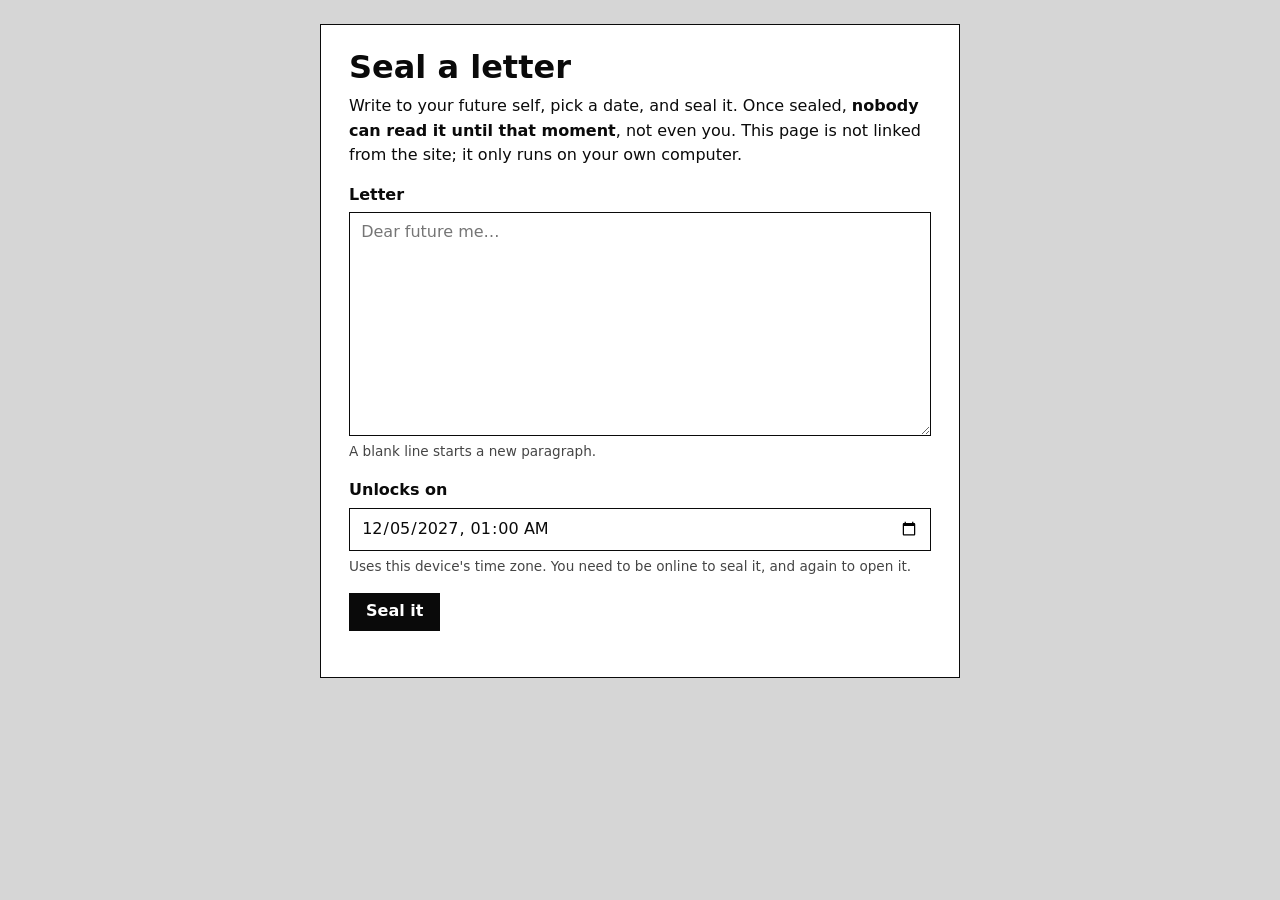
<file: tools/seal-letter.html>
<!doctype html>
<html lang="en" data-theme="light">
<head>
  <meta charset="utf-8">
  <meta name="viewport" content="width=device-width, initial-scale=1">
  <meta name="robots" content="noindex">
  <title>Seal a letter</title>
  <link rel="stylesheet" href="../css/tokens.css">
  <link rel="stylesheet" href="../css/base.css">
  <style>
    body { overflow: auto; padding: 1.5rem; }
    main { max-width: 40rem; margin: 0 auto; background: var(--card); border: var(--bw) solid var(--line); padding: 1.5rem 1.75rem 2rem; }
    h1 { font-size: 2rem; margin-bottom: 0.5rem; }
    textarea { min-height: 14rem; }
    #out { margin-top: 1.25rem; display: none; }
    code { background: var(--card-2); padding: 0 0.3em; }
  </style>
</head>
<body>
  <main>
    <h1>Seal a letter</h1>
    <p>Write to your future self, pick a date, and seal it. Once sealed, <strong>nobody can read it until that moment</strong>, not even you. This page is not linked from the site; it only runs on your own computer.</p>

    <div class="field"><label for="letter">Letter</label><textarea id="letter" placeholder="Dear future me…"></textarea>
      <p class="help">A blank line starts a new paragraph.</p></div>
    <div class="field"><label for="when">Unlocks on</label><input type="datetime-local" id="when">
      <p class="help">Uses this device's time zone. You need to be online to seal it, and again to open it.</p></div>
    <p><button class="btn btn--primary" id="seal" type="button">Seal it</button></p>
    <p id="msg" role="status"></p>

    <div id="out">
      <p>Done. The file below is scrambled; the letter is nowhere in it. <strong>Download it and replace <code>data/letter.sealed.js</code></strong>, then commit as usual.</p>
      <p><button class="btn" id="dl" type="button">Download letter.sealed.js</button></p>
      <p class="muted">Before you close this tab: keep your own copy of the letter if you want one. After sealing it can't be read until the date.</p>
    </div>
  </main>

  <script src="../vendor/tlock.bundle.js"></script>
  <script>
    (function () {
      var $ = function (id) { return document.getElementById(id); };
      var when = $('when'), msg = $('msg'), fileText = '';
      var d = new Date(Date.now() + 365 * 86400000); d.setMinutes(0, 0, 0);
      var pad = function (n) { return String(n).padStart(2, '0'); };
      when.value = d.getFullYear() + '-' + pad(d.getMonth() + 1) + '-' + pad(d.getDate()) + 'T' + pad(d.getHours()) + ':' + pad(d.getMinutes());

      $('seal').addEventListener('click', function () {
        var text = $('letter').value, ms = new Date(when.value).getTime();
        if (!text.trim()) { msg.textContent = 'The letter is empty.'; return; }
        if (!isFinite(ms) || ms < Date.now() + 60000) { msg.textContent = 'Pick a date at least a minute from now.'; return; }
        if (!window.RDTimeLock) { msg.textContent = 'The time-lock library did not load. Is vendor/tlock.bundle.js there?'; return; }
        var btn = $('seal'); btn.disabled = true; msg.textContent = 'Sealing…';
        RDTimeLock.seal(text, ms).then(function (r) {
          $('letter').value = '';
          var data = { title: '', unlockMs: r.unlockMs, round: r.round, cipher: r.cipher, sealedAt: Date.now() };
          fileText = '// RDWEEB data file: data/letter.sealed.js\n// Scrambled on purpose. The letter itself is not in here.\nRDW.defineLetter(' + JSON.stringify(data, null, 2) + ');\n';
          msg.textContent = 'Sealed until ' + new Date(r.unlockMs).toLocaleString() + '.';
          $('out').style.display = 'block'; btn.disabled = false;
        }).catch(function (e) { btn.disabled = false; msg.textContent = 'Could not seal it: ' + (e && e.message ? e.message : e) + '. Are you online?'; });
      });

      $('dl').addEventListener('click', function () {
        var url = URL.createObjectURL(new Blob([fileText], { type: 'text/javascript' }));
        var a = document.createElement('a'); a.href = url; a.download = 'letter.sealed.js'; document.body.appendChild(a); a.click();
        setTimeout(function () { URL.revokeObjectURL(url); a.remove(); }, 500);
      });
    })();
  </script>
</body>
</html>
</file>
<file: css/tokens.css>
/* ==========================================================================
   tokens.css — colours, fonts, sizes. The ONLY place colours live.
   Everything is black, white or a neutral grey. Keep it that way.
   ========================================================================== */

:root {
  --font-ui: "Bahnschrift", "Roboto Condensed", "Arial Narrow", "Helvetica Neue Condensed", "Segoe UI", system-ui, sans-serif;
  --font-body: system-ui, -apple-system, "Segoe UI", Roboto, "Helvetica Neue", Arial, sans-serif;
  --font-mono: ui-monospace, "Cascadia Mono", "SF Mono", Consolas, monospace;

  --text-scale: 1;
  --line-gap: 1;
  --bw: 1px;
  --ease: cubic-bezier(0.2, 0.8, 0.2, 1);
  --dur: 0.32s;
  --tilt: 1;
  --lift: 0 1.4rem 2.6rem -1.1rem var(--shadow);
  --mx: 0;
  --my: 0;
  --topbar-h: 4.25rem;
}

/* ---- light ------------------------------------------------------------- */
:root,
:root[data-theme="light"] {
  --bg: #d6d6d6;
  --bg-deep: #c2c2c2;
  --card: #ffffff;
  --card-2: #efefef;
  --ink: #0a0a0a;
  --ink-2: #454545;
  --line: #0a0a0a;
  --line-soft: #8f8f8f;
  --inv-bg: #0a0a0a;
  --inv-ink: #ffffff;
  --shadow: rgba(0, 0, 0, 0.3);
  --scrim: rgba(255, 255, 255, 0.72);
  --bg-filter: grayscale(1) contrast(0.9) brightness(1.05);
}

/* ---- dark -------------------------------------------------------------- */
:root[data-theme="dark"] {
  --bg: #0d0d0d;
  --bg-deep: #000000;
  --card: #161616;
  --card-2: #212121;
  --ink: #f5f5f5;
  --ink-2: #bfbfbf;
  --line: #f5f5f5;
  --line-soft: #5c5c5c;
  --inv-bg: #f5f5f5;
  --inv-ink: #0a0a0a;
  --shadow: rgba(0, 0, 0, 0.7);
  --scrim: rgba(0, 0, 0, 0.72);
  --bg-filter: grayscale(1) contrast(1.05) brightness(0.45);
}

/* ---- high contrast ------------------------------------------------------ */
:root[data-contrast="high"] { --bw: 2px; --ink-2: var(--ink); --line-soft: var(--ink); --shadow: transparent; }
:root[data-contrast="high"][data-theme="light"] { --bg: #ffffff; --bg-deep: #ffffff; --card: #ffffff; --card-2: #ffffff; --ink: #000000; --line: #000000; --inv-bg: #000000; --inv-ink: #ffffff; }
:root[data-contrast="high"][data-theme="dark"] { --bg: #000000; --bg-deep: #000000; --card: #000000; --card-2: #000000; --ink: #ffffff; --line: #ffffff; --inv-bg: #ffffff; --inv-ink: #000000; }
:root[data-contrast="high"] .bg-image { display: none; }

/* ---- readable font ------------------------------------------------------ */
:root[data-readable="true"] {
  --font-ui: "Atkinson Hyperlegible", Verdana, "Segoe UI", system-ui, sans-serif;
  --font-body: "Atkinson Hyperlegible", Verdana, "Segoe UI", system-ui, sans-serif;
  letter-spacing: 0.02em;
  word-spacing: 0.08em;
}

/* ---- reduced motion ----------------------------------------------------- */
:root[data-motion="reduced"] *,
:root[data-motion="reduced"] *::before,
:root[data-motion="reduced"] *::after {
  animation-duration: 0.001ms !important;
  animation-iteration-count: 1 !important;
  animation-delay: 0ms !important;
  transition-duration: 0.001ms !important;
  transition-delay: 0ms !important;
  scroll-behavior: auto !important;
}
:root[data-motion="reduced"] { --tilt: 0; }
:root[data-tilt="off"] { --tilt: 0; }
:root[data-tilt="low"] { --tilt: 0.45; }
</file>
<file: css/base.css>
/* ==========================================================================
   base.css — resets, typography, buttons, inputs, small utilities.
   ========================================================================== */

*, *::before, *::after { box-sizing: border-box; }

html {
  font-size: calc(16px * var(--text-scale));
  -webkit-text-size-adjust: 100%;
  background: var(--bg-deep);
  color-scheme: light dark;
}
html[data-theme="light"] { color-scheme: light; }
html[data-theme="dark"] { color-scheme: dark; }

body {
  margin: 0;
  min-height: 100vh;
  min-height: 100dvh;
  font-family: var(--font-body);
  line-height: calc(1.55 * var(--line-gap));
  color: var(--ink);
  background: var(--bg);
  overflow: hidden;
}

h1, h2, h3, h4 { font-family: var(--font-ui); font-weight: 700; line-height: 1.15; margin: 0; }
p { margin: 0 0 0.9em; }
p:last-child { margin-bottom: 0; }
a { color: inherit; text-underline-offset: 0.2em; }
a:hover { background: var(--inv-bg); color: var(--inv-ink); }
ul, ol { margin: 0; padding-left: 1.25em; }
img { max-width: 100%; display: block; }
button, input, select, textarea { font: inherit; color: inherit; }
[hidden] { display: none !important; }

:focus-visible { outline: 2px solid var(--ink); outline-offset: 3px; box-shadow: 0 0 0 5px var(--card); }

.sr-only {
  position: absolute !important; width: 1px; height: 1px; padding: 0; margin: -1px;
  overflow: hidden; clip: rect(0 0 0 0); white-space: nowrap; border: 0;
}
.skip {
  position: fixed; left: 0.75rem; top: -4rem; z-index: 1000;
  background: var(--inv-bg); color: var(--inv-ink); padding: 0.6rem 1rem; font-family: var(--font-ui);
}
.skip:focus { top: 0.75rem; }

/* ---- buttons ------------------------------------------------------------ */
.btn {
  display: inline-flex; align-items: center; justify-content: center; gap: 0.5rem;
  min-height: 2.4rem; padding: 0.3rem 1rem;
  font-family: var(--font-ui); font-size: 1rem; font-weight: 600;
  background: var(--card); color: var(--ink); border: var(--bw) solid var(--line);
  cursor: pointer; text-decoration: none;
  transition: background 0.15s, color 0.15s, transform 0.15s var(--ease);
}
.btn:hover:not(:disabled) { background: var(--inv-bg); color: var(--inv-ink); }
.btn:active:not(:disabled) { transform: translateY(1px); }
.btn:disabled { opacity: 0.45; cursor: not-allowed; }
.btn--primary { background: var(--inv-bg); color: var(--inv-ink); }
.btn--primary:hover:not(:disabled) { background: var(--card); color: var(--ink); }
.btn--small { min-height: 2rem; padding: 0.15rem 0.7rem; font-size: 0.9rem; }

.iconbtn {
  display: inline-grid; place-items: center; width: 2.5rem; height: 2.5rem;
  background: var(--card); border: var(--bw) solid var(--line); cursor: pointer;
  font-family: var(--font-ui); font-weight: 700; font-size: 0.95rem;
  transition: background 0.15s, color 0.15s;
}
.iconbtn:hover:not(:disabled) { background: var(--inv-bg); color: var(--inv-ink); }
.iconbtn:disabled { opacity: 0.4; cursor: not-allowed; }
.iconbtn[aria-pressed="true"] { background: var(--inv-bg); color: var(--inv-ink); }
.iconbtn svg { width: 1.2rem; height: 1.2rem; fill: none; stroke: currentColor; stroke-width: 2; stroke-linecap: square; }

/* ---- form controls ------------------------------------------------------ */
.field { display: grid; gap: 0.3rem; margin-bottom: 1rem; }
.field > label, .field > .label, legend.label { font-family: var(--font-ui); font-weight: 700; font-size: 1rem; }
.field .help { font-size: 0.85rem; color: var(--ink-2); margin: 0; }
input[type="text"], input[type="search"], input[type="number"], input[type="date"], input[type="datetime-local"], select, textarea {
  width: 100%; min-height: 2.5rem; padding: 0.45rem 0.7rem;
  background: var(--card); color: var(--ink); border: var(--bw) solid var(--line); border-radius: 0;
}
textarea { resize: vertical; min-height: 5.5rem; line-height: 1.5; }
input[type="range"] { width: 100%; accent-color: var(--ink); height: 1.5rem; }
input[type="checkbox"], input[type="radio"] { width: 1.1rem; height: 1.1rem; accent-color: var(--ink); }
fieldset { border: var(--bw) solid var(--line-soft); margin: 0 0 1rem; padding: 0.75rem 1rem 1rem; min-width: 0; }
legend { padding: 0 0.4rem; }
.field--check { display: flex; flex-wrap: wrap; align-items: center; gap: 0.6rem; }
.field--check .help { flex-basis: 100%; }
.field--check label { font-weight: 600; }
.range-out { font-family: var(--font-mono); font-weight: 700; margin-left: 0.5rem; }

.segmented { display: inline-flex; flex-wrap: wrap; border: var(--bw) solid var(--line); }
.segmented label { position: relative; cursor: pointer; }
.segmented input { position: absolute; opacity: 0; inset: 0; }
.segmented span { display: block; padding: 0.35rem 0.85rem; font-family: var(--font-ui); font-weight: 600; border-right: var(--bw) solid var(--line); background: var(--card); }
.segmented label:last-child span { border-right: 0; }
.segmented input:checked + span { background: var(--inv-bg); color: var(--inv-ink); }
.segmented input:focus-visible + span { outline: 2px solid var(--ink); outline-offset: -4px; }

/* ---- bits & bobs -------------------------------------------------------- */
mark, .hit { background: var(--inv-bg); color: var(--inv-ink); padding: 0 0.15em; box-decoration-break: clone; -webkit-box-decoration-break: clone; }

/* <Secret&4> becomes this. Width is the only thing it knows. */
.censor {
  display: inline-block; vertical-align: -0.12em;
  height: 1.05em; width: calc(var(--n, 4) * 0.62em); max-width: 100%;
  background: #000; outline: 1px solid var(--line-soft); margin: 0 0.05em; cursor: not-allowed; user-select: none;
}
:root[data-theme="dark"] .censor { outline-color: #8a8a8a; }

.tag { display: inline-block; padding: 0.1rem 0.6rem; border: var(--bw) solid var(--line); font-family: var(--font-ui); font-weight: 600; font-size: 0.9rem; background: var(--card); }
.muted { color: var(--ink-2); }
.small { font-size: 0.85rem; }
.kbd { display: inline-block; min-width: 1.6rem; padding: 0.05rem 0.4rem; text-align: center; font-family: var(--font-mono); font-size: 0.8rem; border: var(--bw) solid var(--line); background: var(--card); }
code { font-family: var(--font-mono); font-size: 0.88em; background: var(--card-2); padding: 0 0.3em; }

/* ---- toasts ------------------------------------------------------------- */
#toasts { position: fixed; right: 1rem; bottom: 6.5rem; z-index: 900; display: grid; gap: 0.5rem; max-width: min(24rem, calc(100vw - 2rem)); pointer-events: none; }
.toast { pointer-events: auto; padding: 0.65rem 1rem; background: var(--inv-bg); color: var(--inv-ink); font-family: var(--font-ui); font-weight: 600; box-shadow: var(--lift); animation: toast-in 0.3s var(--ease); }
@keyframes toast-in { from { opacity: 0; transform: translateY(10px); } to { opacity: 1; transform: none; } }

noscript .nojs { position: fixed; inset: 0; display: grid; place-items: center; background: #fff; color: #000; font: 700 1.5rem/1.3 system-ui; padding: 2rem; text-align: center; z-index: 5000; }
</file>
